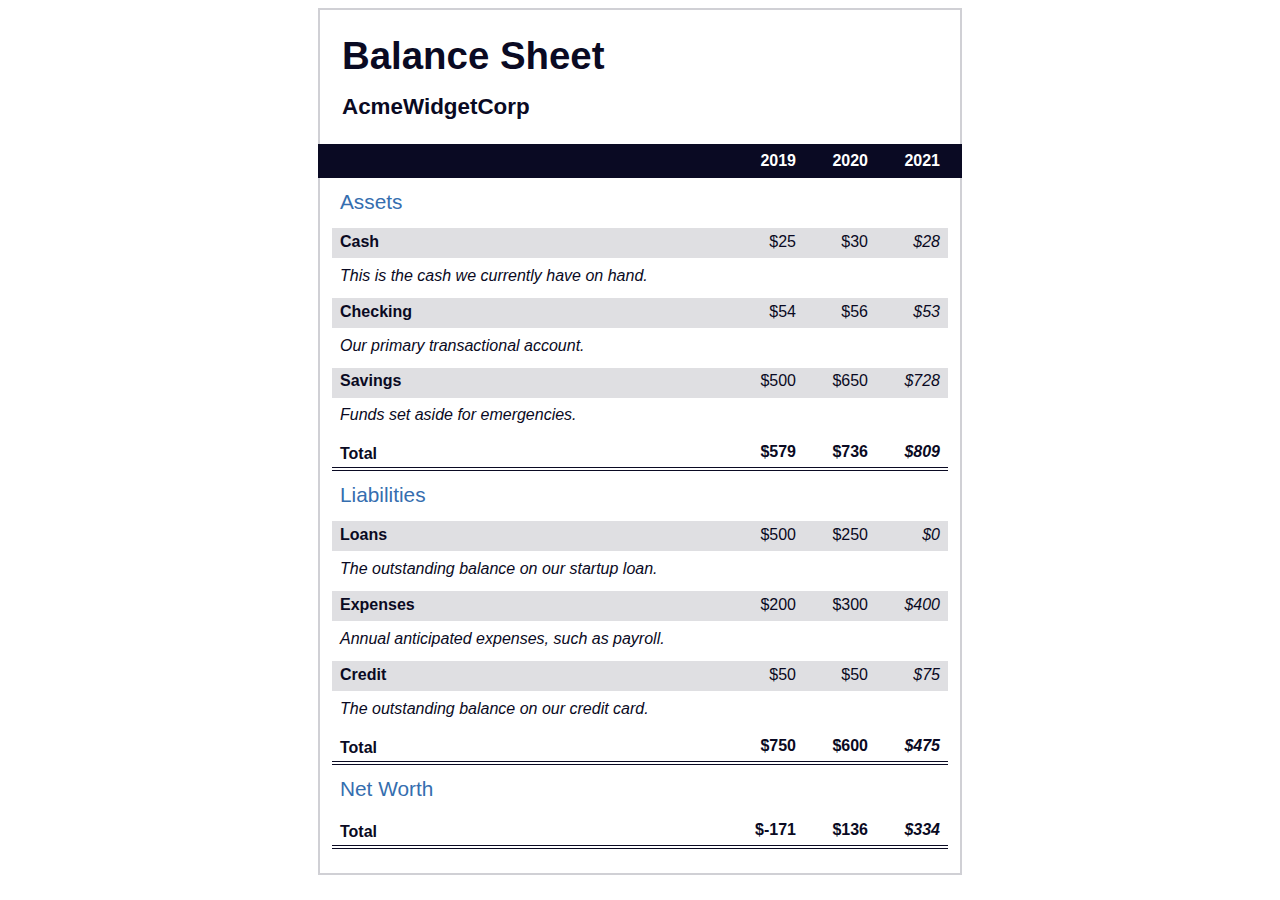
<file: Balance sheet/index.html>
<!DOCTYPE html>
<html lang="en">
<head>
    <meta charset="UTF-8">
    <meta name="viewport" content="width=device-width, initial-scale=1.0">
    <title>Balance Sheet</title>
    <link rel="stylesheet" href="style.css">
</head>
<body>
    <main>
        <section>
            <h1>
                <span class="flex">
                    <span>AcmeWidgetCorp</span>
                    <span>Balance Sheet</span>
                </span>
            </h1>
            <div id="years" aria-hidden="true">
                <span class="year">2019</span>
                <span class="year">2020</span>
                <span class="year">2021</span>
            </div>
            <div class="table-wrap">
                <table>
                    <caption>Assets</caption>
                    <thead>
                        <tr>
                            <td></td>
                            <th><span class="sr-only year">2019</span></th>
                            <th><span class="sr-only year">2020</span></th>
                            <th class="current"><span class="sr-only year">2021</span></th>
                        </tr>
                    </thead>
                    <tbody>
                        <tr class="data">
                            <th>Cash <span class="description">This is the cash we currently have on hand.</span></th>
                            <td>$25</td>
                            <td>$30</td>
                            <td class="current">$28</td>
                        </tr>
                        <tr class="data">
                            <th>Checking <span class="description">Our primary transactional account.</span></th>
                            <td>$54</td>
                            <td>$56</td>
                            <td class="current">$53</td>
                        </tr>
                        <tr class="data">
                            <th>Savings <span class="description">Funds set aside for emergencies.</span></th>
                            <td>$500</td>
                            <td>$650</td>
                            <td class="current">$728</td>
                        </tr>
                        <tr class="total">
                            <th>Total <span class="sr-only">Assets</span></th>
                            <td>$579</td>
                            <td>$736</td>
                            <td class="current">$809</td>
                        </tr>
                    </tbody>
                </table>
                <table>
                    <caption>Liabilities</caption>
                    <thead>
                        <tr>
                            <td></td>
                            <th><span class="sr-only year">2019</span></th>
                            <th><span class="sr-only year">2020</span></th>
                            <th class="current"><span class="sr-only year">2021</span></th>
                        </tr>
                    </thead>
                    <tbody>
                        <tr class="data">
                            <th>Loans <span class="description">The outstanding balance on our startup loan.</span></th>
                            <td>$500</td>
                            <td>$250</td>
                            <td class="current">$0</td>
                        </tr>
                        <tr class="data">
                            <th>Expenses <span class="description">Annual anticipated expenses, such as payroll.</span></th>
                            <td>$200</td>
                            <td>$300</td>
                            <td class="current">$400</td>
                        </tr>
                        <tr class="data">
                            <th>Credit <span class="description">The outstanding balance on our credit card.</span></th>
                            <td>$50</td>
                            <td>$50</td>
                            <td class="current">$75</td>
                        </tr>
                        <tr class="total">
                            <th>Total <span class="sr-only">Liabilities</span></th>
                            <td>$750</td>
                            <td>$600</td>
                            <td class="current">$475</td>
                        </tr>
                    </tbody>
                </table>
                <table>
                    <caption>Net Worth</caption>
                    <thead>
                        <tr>
                            <td></td>
                            <th><span class="sr-only year">2019</span></th>
                            <th><span class="sr-only year">2020</span></th>
                            <th class="current"><span class="sr-only year">2021</span></th>
                        </tr>
                    </thead>
                    <tbody>
                        <tr class="total">
                            <th>Total <span class="sr-only">Net Worth</span></th>
                            <td>$-171</td>
                            <td>$136</td>
                            <td class="current">$334</td>
                    </tbody>
                </table>
            </div>
        </section>
    </main>
</body>
</html>
</file>
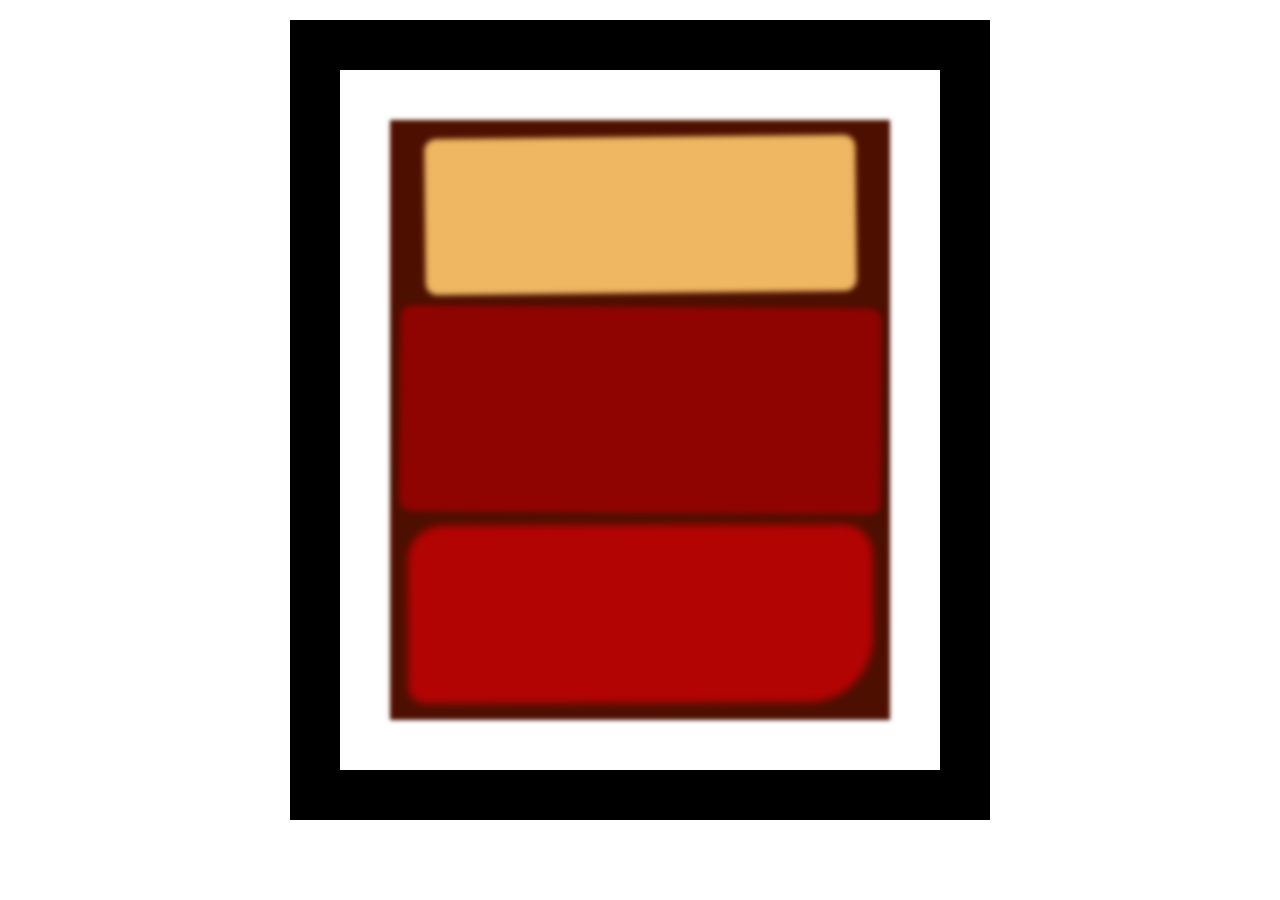
<file: box-model/index.html>
<!DOCTYPE html>
<html lang="en">
<head>
    <meta charset="UTF-8">
    <meta name="viewport" content="width=device-width, initial-scale=1.0">
    <title>Rothko Painting</title>
    <link rel="stylesheet" href="style.css">
</head>
<body>
    <div class="frame">
        <div class="canvas">
            <div class="one"></div>
            <div class="two"></div>
            <div class="three"></div>
        </div>
    </div>
</body>
</html>
</file>
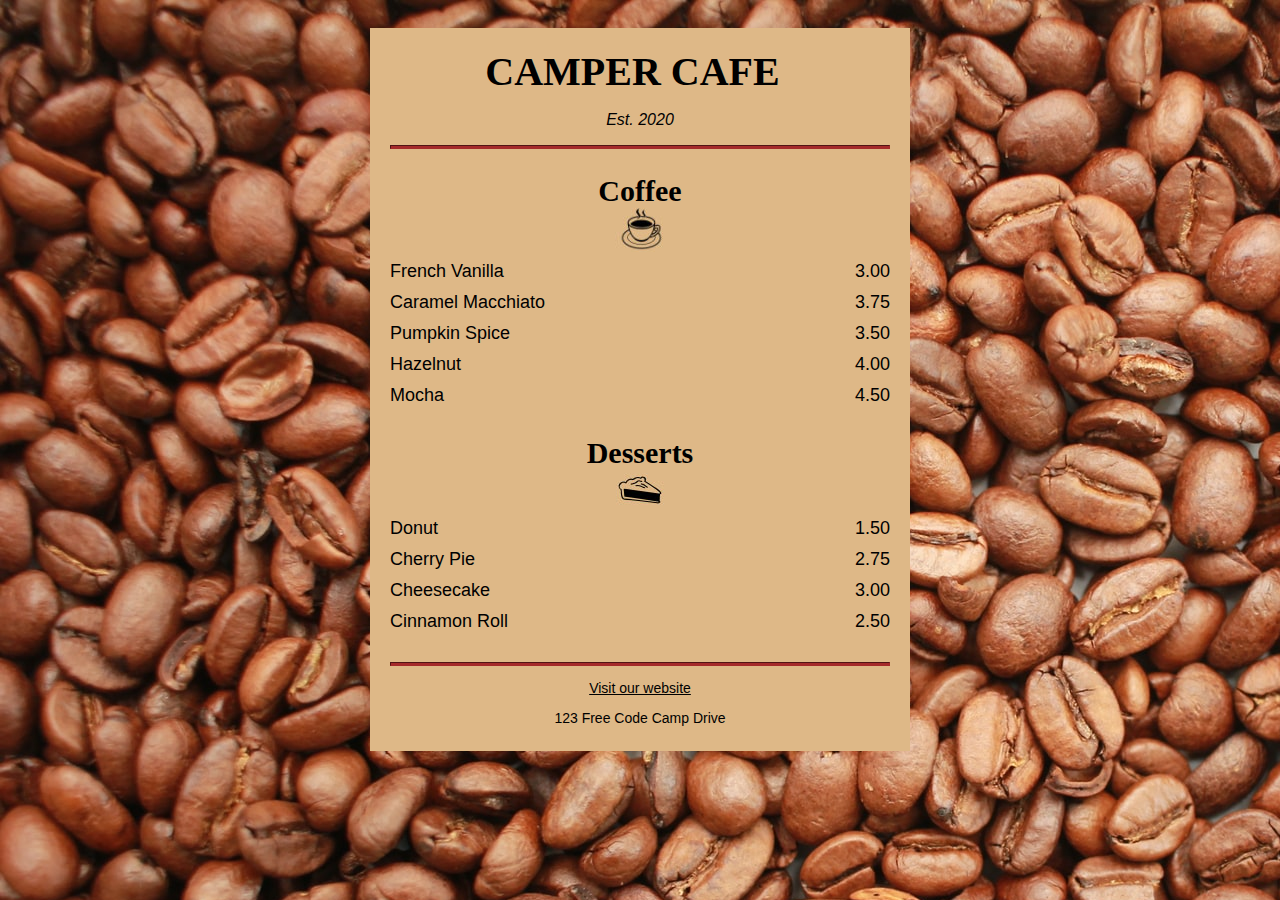
<file: camper cafe/index.html>
<!DOCTYPE html>
<html lang="en">
<head>
    <meta charset="UTF-8">
    <meta name="viewport" content="width=device-width, initial-scale=1.0">
    <title>Camper Cafe</title>
    <link rel="stylesheet" href="style.css">
</head>
<body>
    <div class="menu">
        <main>
            <h1>CAMPER CAFE</h1>
            <p class="established">Est. 2020</p> <hr>
            <section>
                <h2>Coffee</h2>
                <img src="coffee.jpg" alt="coffee-icon">
                <article class="item">
                    <p class="flavor">French Vanilla</p><p class="price">3.00</p>
                </article>
                <article class="item">
                    <p class="flavor">Caramel Macchiato</p><p class="price">3.75</p>
                </article>
                <article class="item">
                    <p class="flavor">Pumpkin Spice</p><p class="price">3.50</p>
                </article>
                <article class="item">
                    <p class="flavor">Hazelnut</p><p class="price">4.00</p>
                </article>
                <article class="item">
                    <p class="flavor">Mocha</p><p class="price">4.50</p>
                </article>
            </section>
            <section>
                <h2>Desserts</h2>
                <img src="pie.jpg" alt="pie-icon">
                <article class="item">
                    <p class="dessert">Donut</p><p class="price">1.50</p>
                </article>
                <article class="item">
                    <p class="dessert">Cherry Pie</p><p class="price">2.75</p>
                </article>
                <article class="item">
                    <p class="dessert">Cheesecake</p><p class="price">3.00</p>
                </article>
                <article class="item">
                    <p class="dessert">Cinnamon Roll</p><p class="price">2.50</p>
                </article>
            </section>
        </main>  <hr class="bottom-line">
        <footer>
            <p><a href="https://www.freecodecamp.org" target="_blank">Visit our website</a></p>
            <p class="address">123 Free Code Camp Drive</p>
        </footer>
    </div>
</body>
</html>
</file>
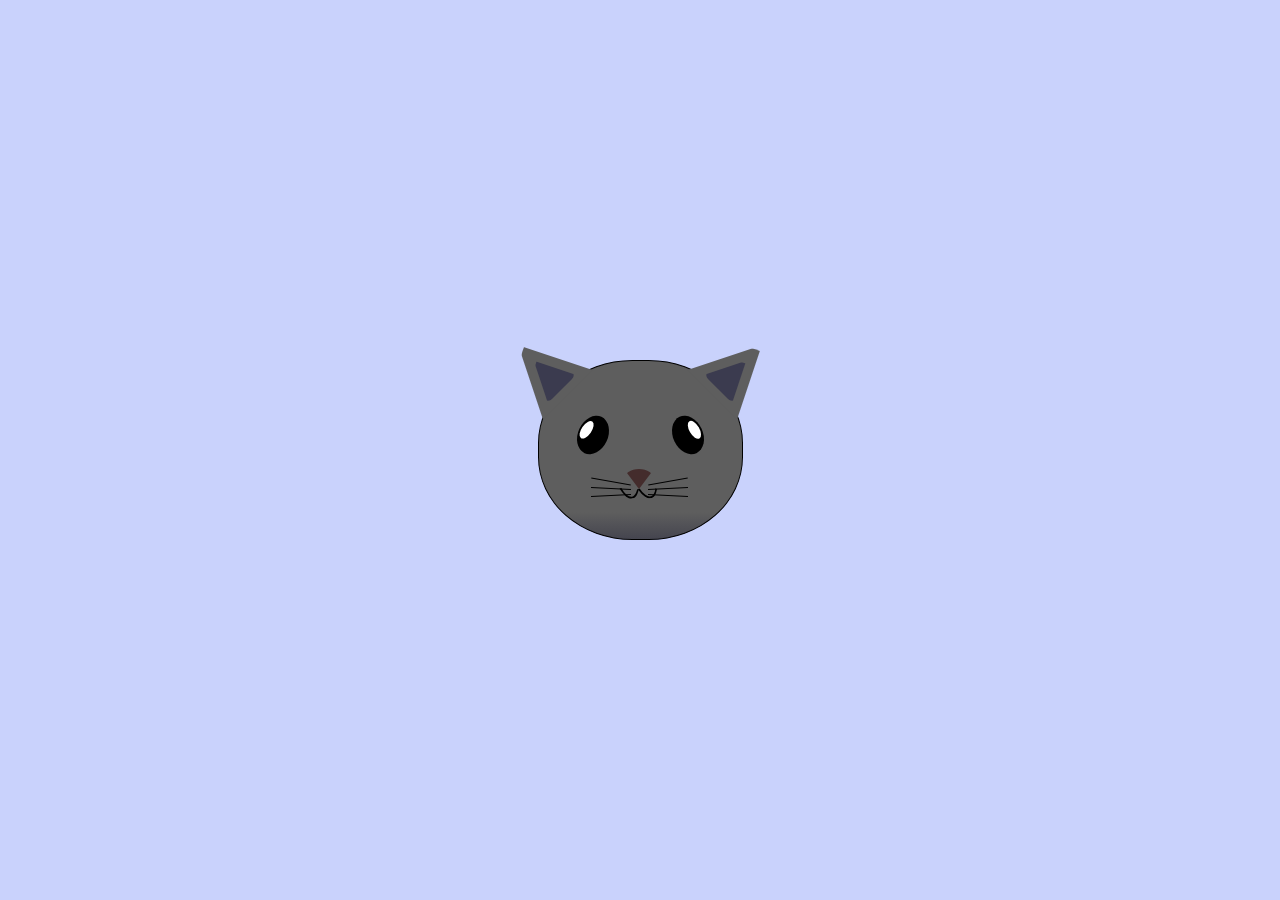
<file: Cat Painting/index.html>
<!DOCTYPE html>
<html lang="en">
    <head>
        <meta charset="utf-8">
        <meta name="viewport" content="width=device-width, initial-scale=1.0">
        <title>fCC Cat Painting</title>
        <link rel="stylesheet" href="style.css">
    </head>
    <body>
        <main>
            <div class="cat-head">
                <div class="cat-ears">
                    <div class="cat-left-ear">
                        <div class="cat-left-inner-ear"></div>
                    </div>
                    <div class="cat-right-ear">
                        <div class="cat-right-inner-ear"></div>
                    </div>
                </div>
                <div class="cat-eyes">
                    <div class="cat-left-eye">
                        <div class="cat-left-inner-eye"></div>
                    </div>
                    <div class="cat-right-eye">
                        <div class="cat-right-inner-eye"></div>
                    </div>
                </div>
                <div class="cat-nose"></div>
                <div class="cat-mouth">
                    <div class="cat-mouth-line-left"></div>
                    <div class="cat-mouth-line-right"></div>
                </div>
                <div class="cat-whiskers">
                    <div class="cat-whiskers-left">
                        <div class="cat-whisker-left-top"></div>
                        <div class="cat-whisker-left-middle"></div>
                        <div class="cat-whisker-left-bottom"></div>
                    </div>
                    <div class="cat-whiskers-left">
                        <div class="cat-whisker-right-top"></div>
                        <div class="cat-whisker-right-middle"></div>
                        <div class="cat-whisker-right-bottom"></div>
                    </div>
                </div>
            </div>
        </main>
    </body>
</html>
</file>
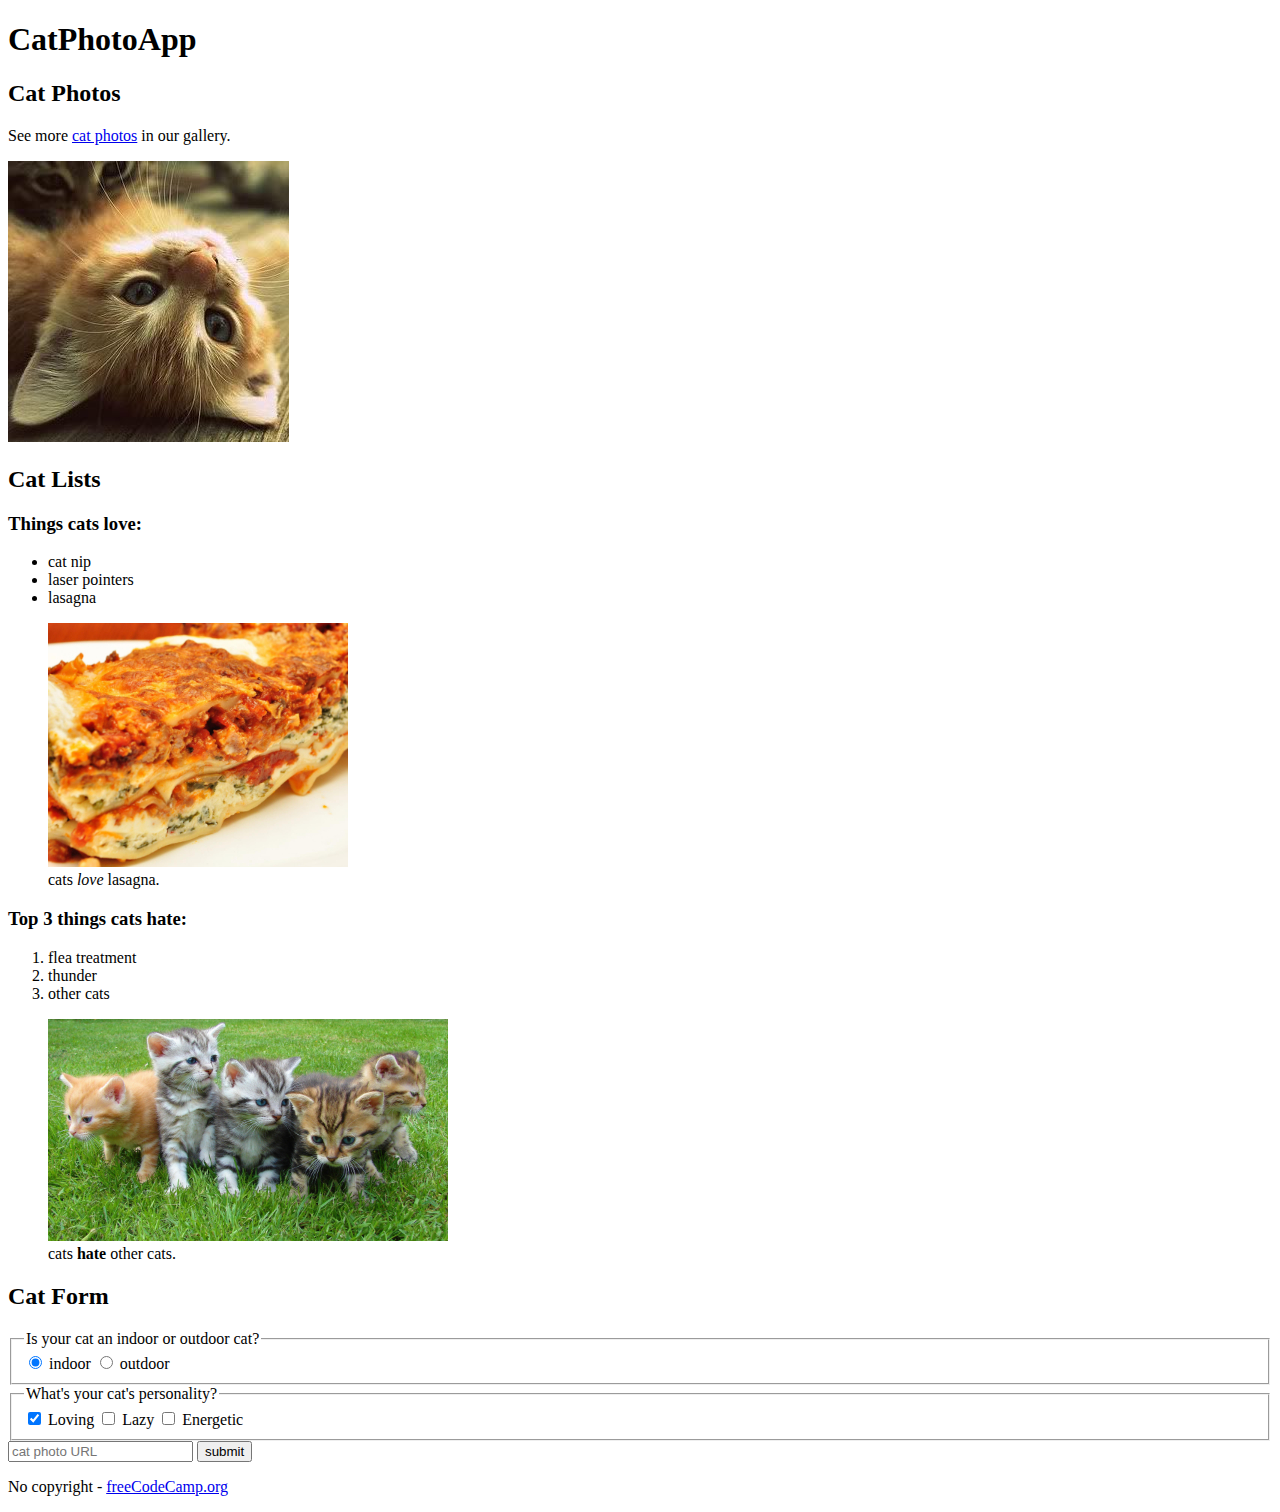
<file: catphotoapp/index.html>
<!DOCTYPE html>
<html lang="en">
<head>
    <meta charset="UTF-8">
    <meta name="viewport" content="width=device-width, initial-scale=1.0">
    <title>cat photo app</title>
</head>
<body>
    <main>
        <h1>CatPhotoApp</h1>
        <section>
            <h2>Cat Photos</h2>
            <p>See more <a target="_blank" href="page.html">cat photos</a> in our gallery.</p>
            <img src="cat1.jpg" alt="cat" >
        </section>
        <section>
            <h2>Cat Lists</h2>
            <h3>Things cats love:</h3>
            <ul>
                <li>cat nip</li>
                <li>laser pointers</li>
                <li>lasagna</li>
            </ul>
            <figure>
                <img src="lasagna.jpg" alt="lasagna">
                <figcaption>cats <em>love</em> lasagna.</figcaption>
            </figure>
            <h3>Top 3 things cats hate:</h3>
            <ol>
                <li>flea treatment</li>
                <li>thunder</li>
                <li>other cats</li>
            </ol>
            <figure>
                <img src="cats.jpg" alt="cats">
                <figcaption>cats <strong>hate</strong> other cats.</figcaption>
            </figure>
        </section>
        <section>
            <h2>Cat Form</h2>
            <form action="/action">
                <fieldset>
                    <legend>Is your cat an indoor or outdoor cat?</legend>
                    <input type="radio" name="indoor-outdoor" value="indoor" id="indoor" checked>
                    <label for="indoor">indoor</label>
                    <input type="radio" name="indoor-outdoor" value="outdoor" id="outdoor">
                    <label for="outdoor">outdoor</label>
                </fieldset>
                <fieldset>
                    <legend>What's your cat's personality?</legend>
                    <input type="checkbox" name="personality" value="loving" id="loving" checked>
                    <label for="loving">Loving</label>
                    <input type="checkbox" name="personality" value="lazy" id="lazy">
                    <label for="lazy">Lazy</label>
                    <input type="checkbox" name="personality" value="energetic" id="energetic">
                    <label for="energetic">Energetic</label>
                </fieldset>
                <input type="text" name="catphotourl" placeholder="cat photo URL" required>
                <button type="submit">submit</button>
            </form>
        </section>
    </main>
    <foooter>
        <p>
            No copyright - <a href="page.html">freeCodeCamp.org</a>
        </p>
    </foooter>    
</body>
</html>
</file>
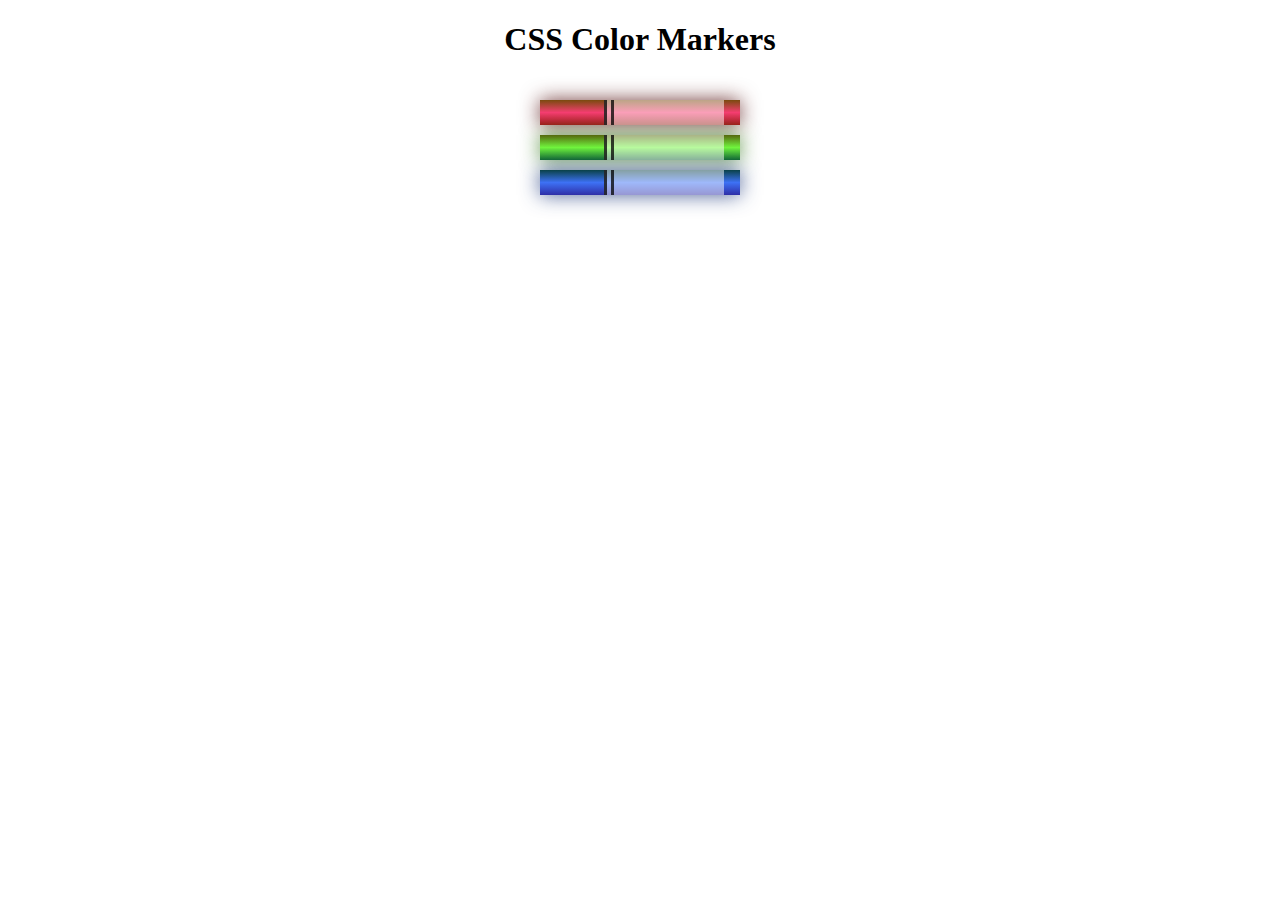
<file: colorMarker/index.html>
<!DOCTYPE html>
<html lang="en">
<head>
    <meta charset="UTF-8">
    <meta name="viewport" content="width=device-width, initial-scale=1.0">
    <title>Color Markers</title>
    <link rel="stylesheet" href="style.css">
</head>
<body>
    <h1>CSS Color Markers</h1>
    <div class="container">
        <div class="marker red">
            <div class="cap"></div>
            <div class="sleeve"></div>
        </div>
        <div class="marker green">
            <div class="cap"></div>
            <div class="sleeve"></div>
        </div>
        <div class="marker blue">
            <div class="cap"></div>
            <div class="sleeve"></div>
        </div>
    </div>
</body>
</html>
</file>
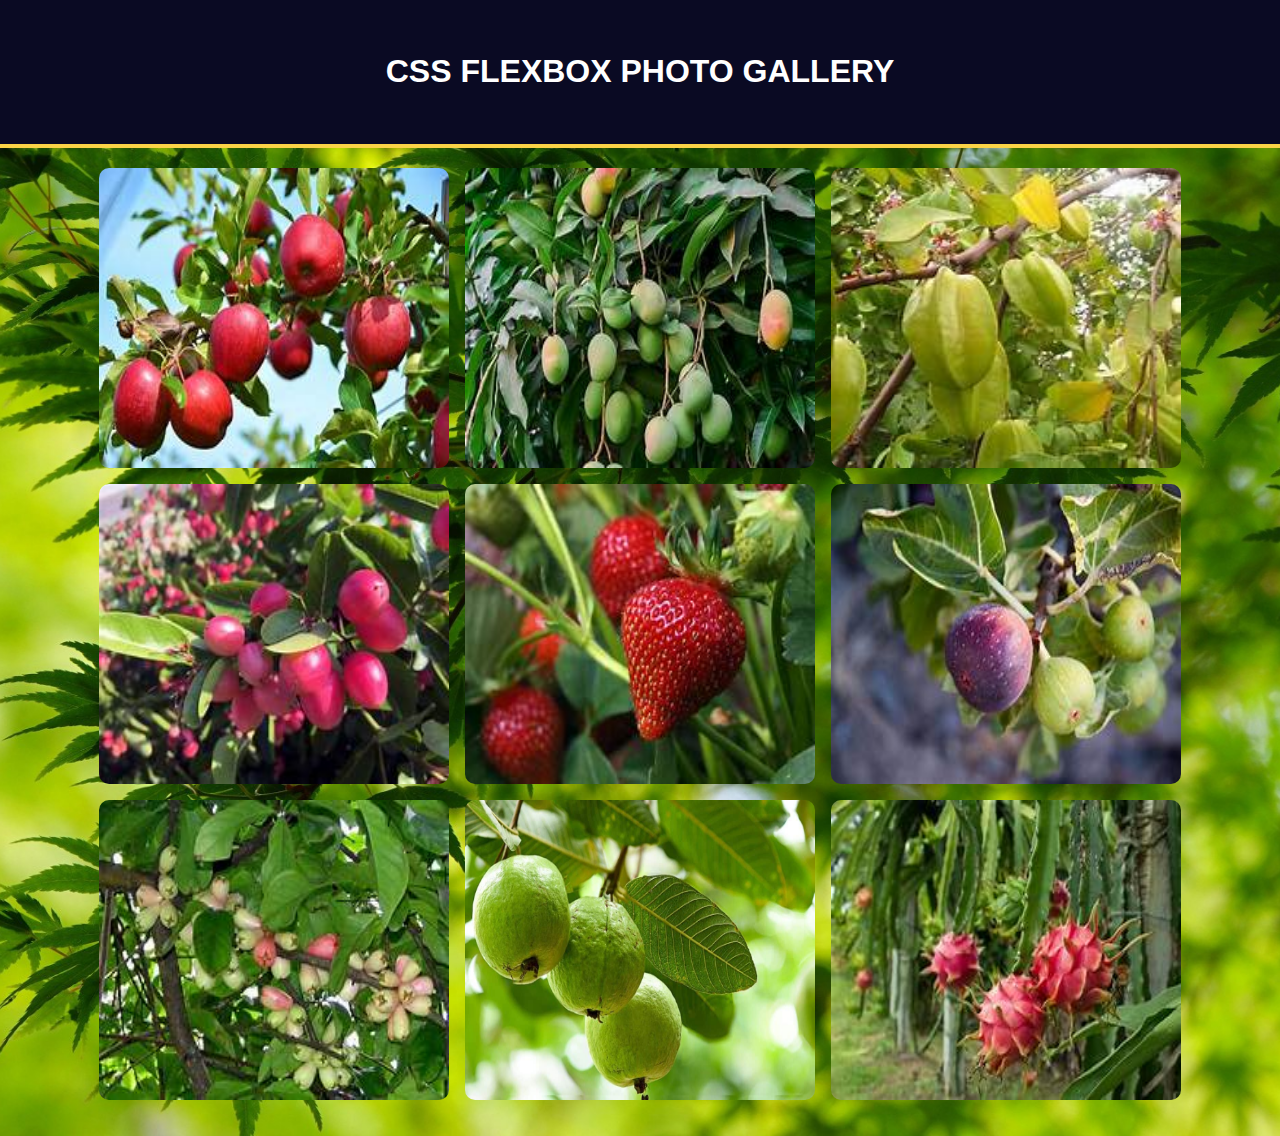
<file: flexbox/index.html>
<!Doctype html>
<html lang="en">
    <head>
        <meta charset="utf-8">
        <meta name="viewport" content="width=device-width, initial-scale=1.0">
        <title>flexbox</title>
        <link href="style.css" rel="stylesheet">
    </head>
    <body>
        <header class="header">
            <h1>css flexbox photo gallery</h1>
        </header>
        <div class="gallery">
            <img src="apple.jpg" alt="apple">
            <img src="mango.jpg" alt="mango">
            <img src="starfruit.jpg" alt="star-fruit">
            <img src="miraclefruit.jpg" alt="miracle-fruit">
            <img src="strawberries.jpg" alt="strawberry">
            <img src="fig.jpg" alt="fig">
            <img src="waterapple.jpg" alt="water-apple">
            <img src="Guava.jpg" alt="Guava">
            <img src="dragonfruit.jpg" alt="dragon-fruit">
        </div>
    </body>
</html>
</file>
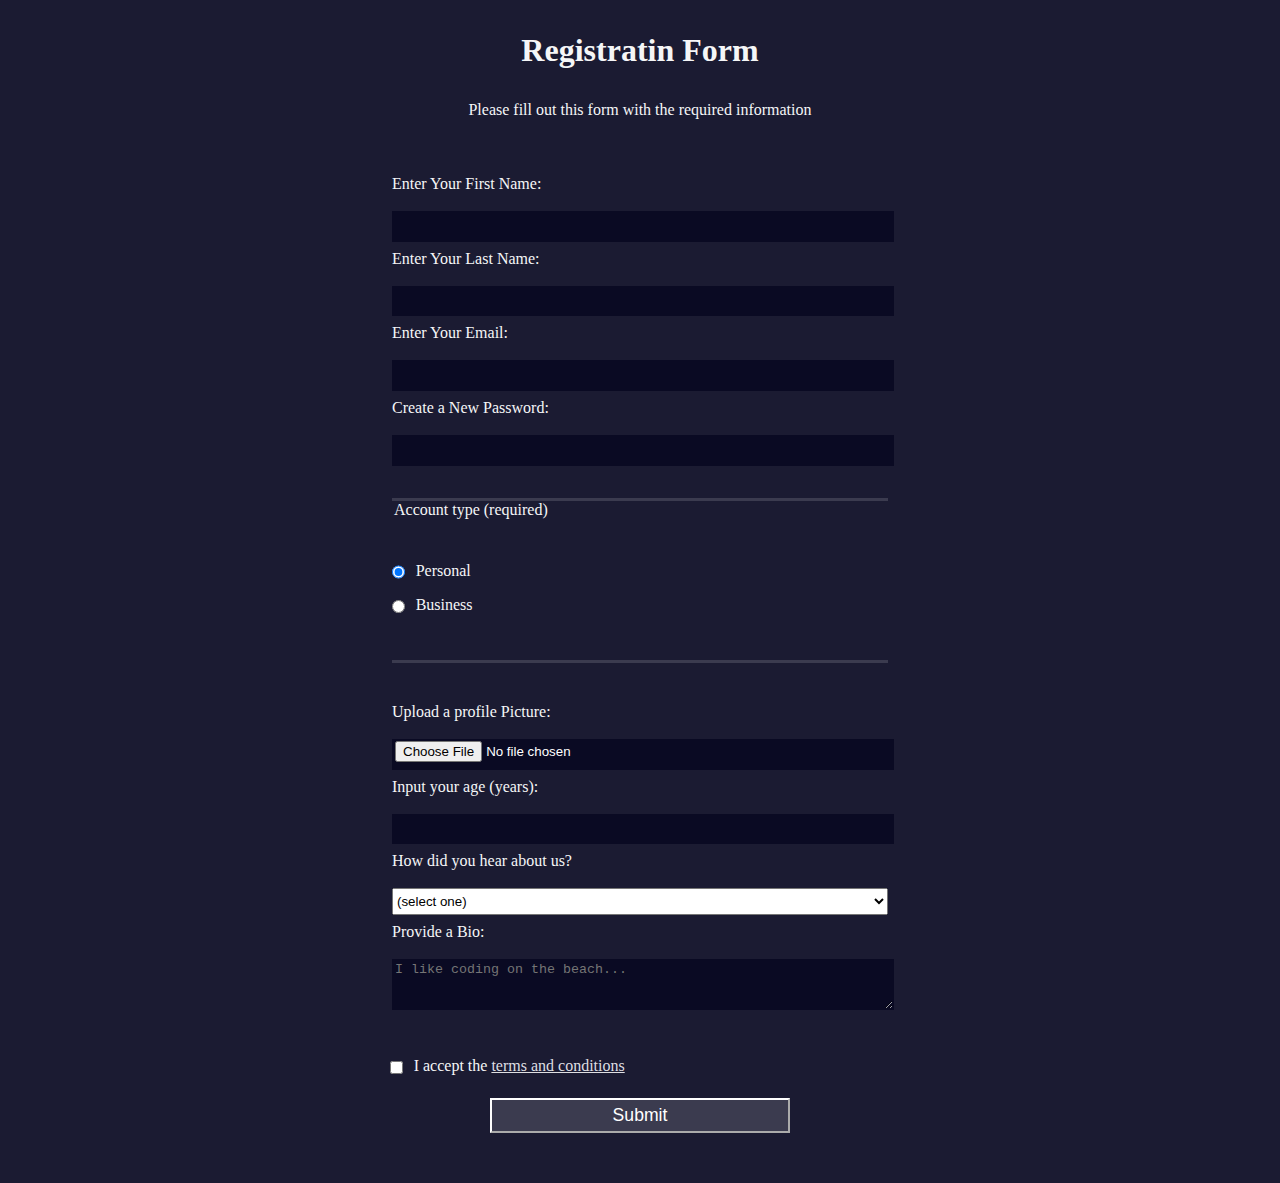
<file: registration form/index.html>
<!DOCTYPE html>
<html lang="en">
<head>
    <meta charset="UTF-8">
    <meta name="viewport" content="width=device-width, initial-scale=1.0">
    <title>Registration form</title>
    <link rel="stylesheet" href="style.css">
</head>
<body>
    <h1>Registratin Form</h1>
    <p>Please fill out this form with the required information</p>
    <form action="/action" method="post">
        <fieldset>
           <label for="first-name">Enter Your First Name:</label>
           <input type="text" id="first-name" name="fn" required>
           <label for="last-name">Enter Your Last Name:</label>
           <input type="text" id="last-name" name="ln" required>
           <label for="email">Enter Your Email:</label>
           <input type="email" name="email" id="email" required>
           <label for="new-password">Create a New Password:</label>
           <input type="password" name="password" id="new-password" required>
        </fieldset>
        <fieldset>
            <legend>Account type (required)</legend>
            <label for="personal"><input type="radio" name="account-type" id="personal" class="inline" checked>
            Personal
            </label>
            <label for="business"><input type="radio" name="account-type" id="business" class="inline">
            Business
            </label>
        </fieldset>
        <fieldset>
            <label for="profile-picture">Upload a profile Picture:</label>
            <input type="file" name="file" id="profile-picture" required>
            <label for="age">Input your age (years): </label>
            <input type="number" name="age" id="age" required>
            <label for="referrer">How did you hear about us?</label>
            <select name="referrer" id="referrer" required>
                <option value="">(select one)</option>
                <option value="1">freeCodeCamp News</option>
                <option value="2">freeCodeCamp YouTube Channel</option>
                <option value="3">freeCodeCamp Forum</option>
                <option value="4">Other</option>
            </select>
            <label for="bio">Provide a Bio:</label>
            <textarea name="bio" id="bio" cols="30" rows="3" placeholder="I like coding on the beach..."></textarea>
        </fieldset>
        <label for="terms-and-condition"><input type="checkbox" class="inline" name="tos" id="terms-and-condition" required>
        I accept the <a href="https://www.freecodecamp.org/news/" target="_blank">terms and conditions</a>
        </label>
        <button type="submit" value="submit">Submit</button>
    </form>
</body>
</html>
</file>
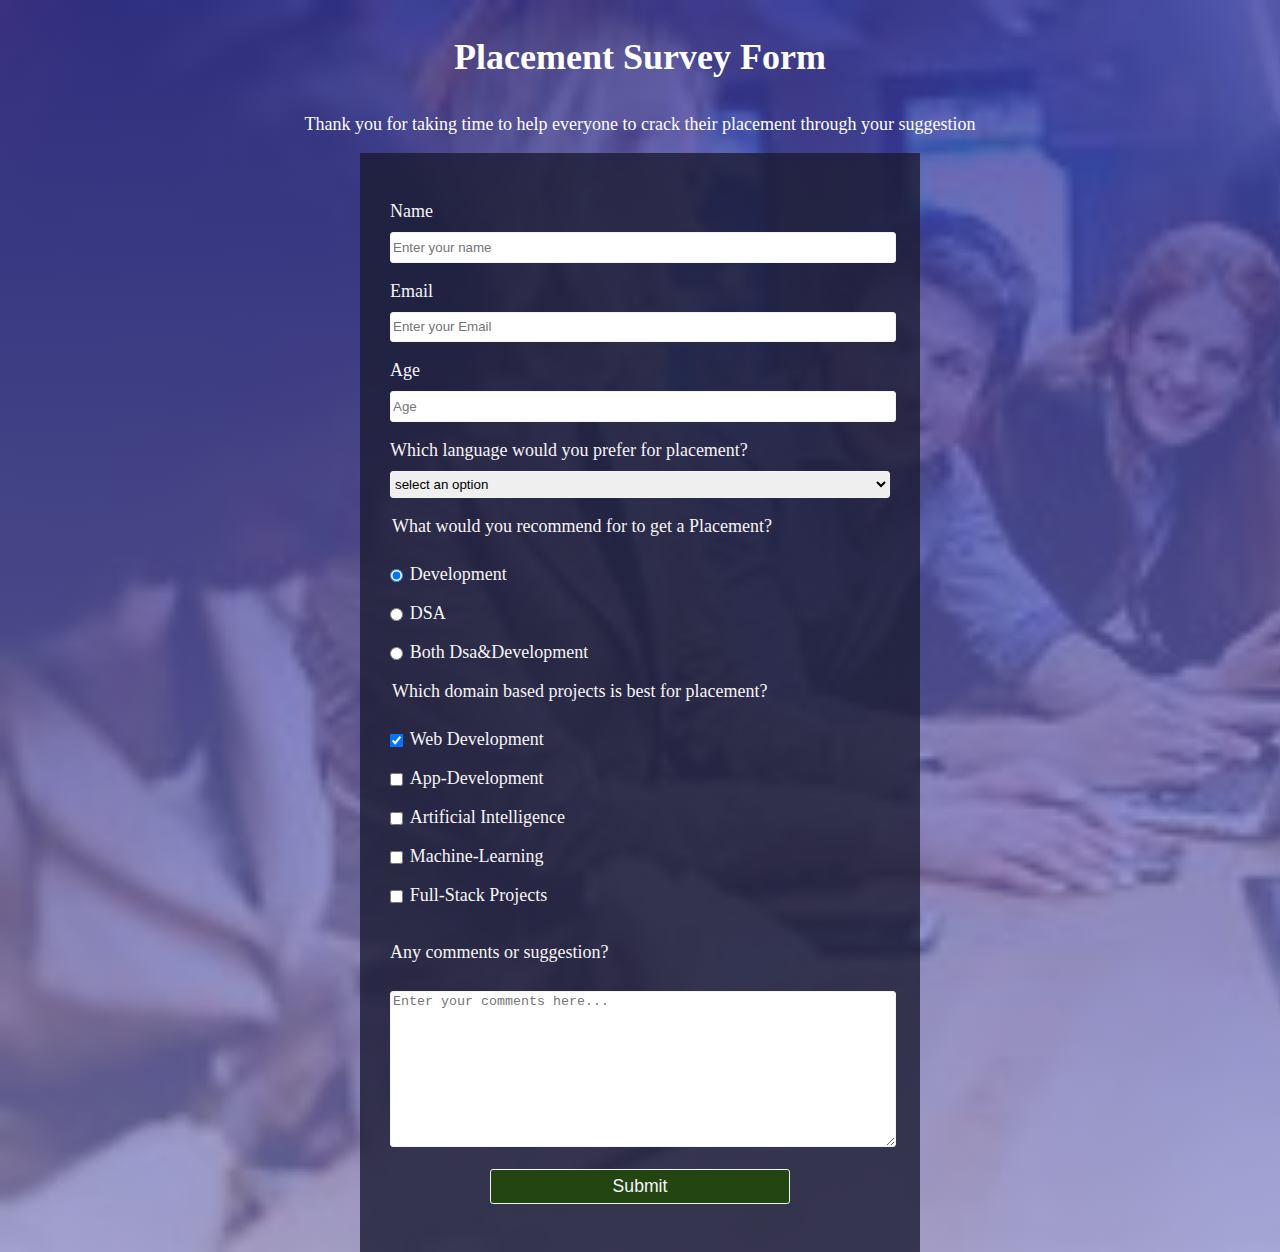
<file: survey form/index.html>
<!DOCTYPE html>
<html lang="en">
<head>
    <meta charset="UTF-8">
    <meta name="viewport" content="width=device-width, initial-scale=1.0">
    <title>Survey Form</title>
    <link rel="stylesheet" href="style.css">
</head>
<body>
   <h1 id="title">Placement Survey Form</h1> 
   <p id="description">Thank you for taking time to help everyone to crack their placement through your suggestion</p>
   <form action="/action" method="post" id="survey-form">
    <label for="name" id="name-label">Name<input type="text" id="name" placeholder="Enter your name" required></label>
    <label for="email" id="email-label">Email<input type="email" id="email" placeholder="Enter your Email" required></label>
    <label for="number" id="number-label">Age<input type="number" id="number" placeholder="Age" min="18" max="80" required></label>
    <label for="dropdown">Which language would you prefer for placement?
        <select name="lang" id="dropdown">
            <option value="">select an option</option>
            <option value="1">c</option>
            <option value="2">c++</option>
            <option value="3">java</option>
            <option value="4">python</option>
            <option value="5">javascript</option>
        </select>
    </label>
    <fieldset>
        <legend>What would you recommend for to get a Placement?</legend>
        <label for="development"><input type="radio" name="placement" id="development" checked>Development</label>
        <label for="dsa"><input type="radio" name="placement" id="dsa">DSA</label>
        <label for="both"><input type="radio" name="placement" id="both">Both Dsa&Development</label>
    </fieldset>
    <fieldset>
        <legend>Which domain based projects is best for placement?</legend>
        <label for="web-development"><input type="checkbox" name="webdev" id="web-development" value="webapps" checked>Web Development</label>
        <label for="app-development"><input type="checkbox" name="appdev" id="app-development" value="apps">App-Development</label>
        <label for="ai"><input type="checkbox" name="ai" id="ai" value="ai">Artificial Intelligence</label>
        <label for="ml"><input type="checkbox" name="machine-learn" id="ml" value="ml">Machine-Learning</label>
        <label for="fullstack"><input type="checkbox" name="fs" id="fullstack" value="full-s">Full-Stack Projects</label>
    </fieldset>
    <label for="comments">Any comments or suggestion?</label>
    <textarea name="comments" id="comments" cols="30" rows="10" placeholder="Enter your comments here..."></textarea>
    <button type="submit" id="submit">Submit</button>    
   </form>
</body>
</html>
</file>
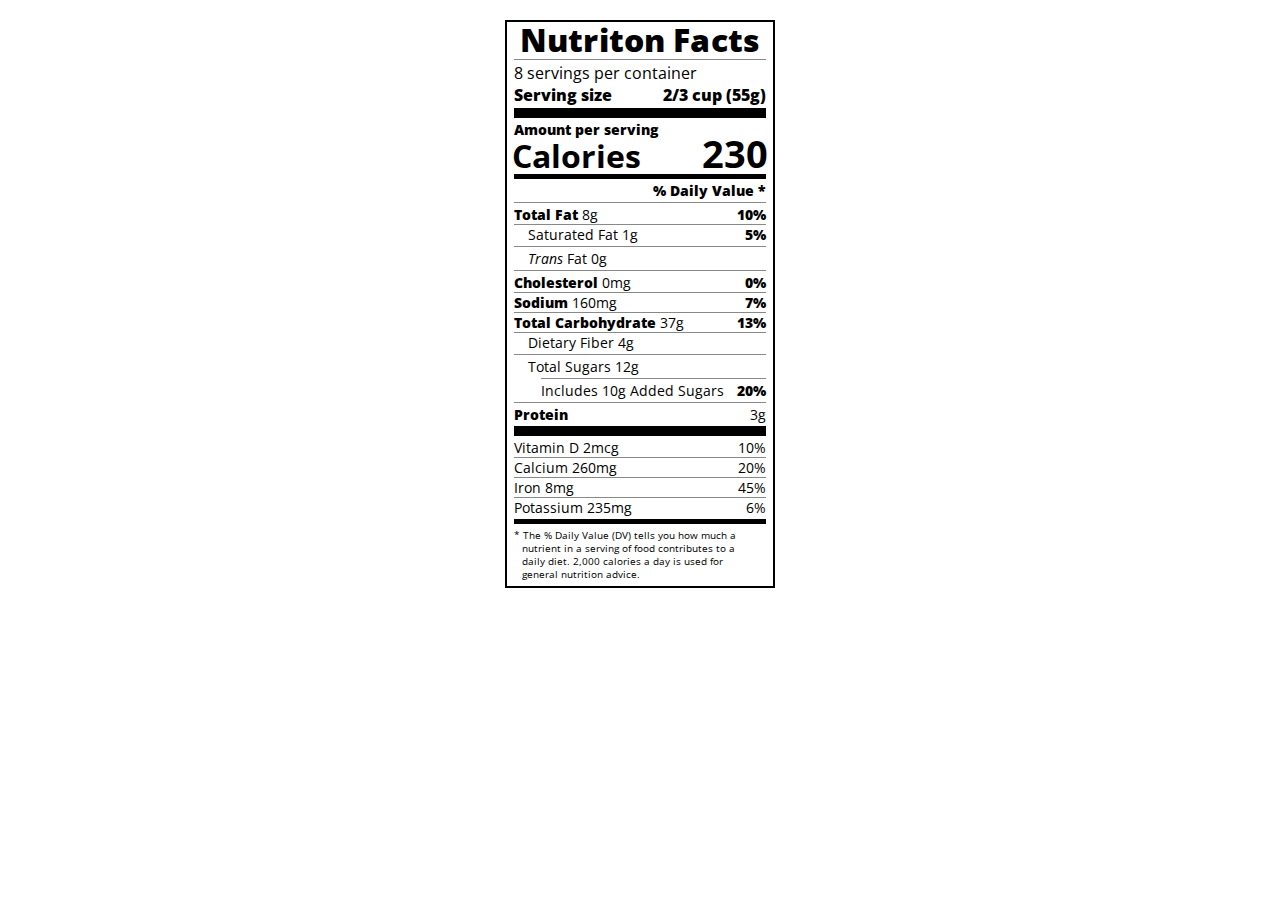
<file: typography/index.html>
<!DOCTYPE html>
<html lang="en">
<head>
    <meta charset="UTF-8">
    <meta name="viewport" content="width=device-width, initial-scale=1.0">
    <title>Nutrition Label</title>
    <link href="https://fonts.googleapis.com/css?family=Open+Sans:400,700,800" rel="stylesheet">
    <link href="style.css" rel="stylesheet">
</head>
<body>
    <div class="label">
        <header>
            <h1 class="bold">Nutriton Facts</h1>
            <div class="divider"></div>
            <p>8 servings per container</p>
            <p class="bold">Serving size <span></span> 2/3 cup (55g)</span></p>
        </header>
        <div class="divider large"></div>
        <div class="calorie-info">
            <div class="left-container">
                <h2 class="bold small-text">Amount per serving</h2>
                <p>Calories</p>
            </div>
            <span>230</span>
        </div>
        <div class="divider medium"></div>
        <div class="daily-value small-text">
            <p class="bold right no-divider">% Daily Value *</p>
            <div class="divider"></div>
            <p><span><span class="bold">Total Fat</span> 8g</span> <span class="bold">10%</span></p>
            <p class="no-divider indent"><span>Saturated Fat 1g</span> <span class="bold">5%</span></p>
            <div class="divider"></div>
            <p class="indent no-divider"><span><i>Trans</i> Fat 0g</span></p>
            <div class="divider"></div>
            <p><span><span class="bold">Cholesterol</span> 0mg</span> <span class="bold">0%</span></p>
            <p><span><span class="bold">Sodium</span> 160mg </span> <span class="bold">7%</span></p>
            <p><span><span class="bold">Total Carbohydrate</span> 37g</span> <span class="bold">13%</span></p>
            <p class="indent no-divider"><span>Dietary Fiber 4g</span></p>
            <div class="divider"></div>
            <p class="indent no-divider"><span> Total Sugars 12g</span></p>
            <div class="divider double-indent"></div>
            <p class="double-indent no-divider"><span>Includes 10g Added Sugars</span> <span class="bold">20%</span></p>
            <div class="divider"></div>
            <p class="no-divider"><span class="bold">Protein</span> <span>3g</span></p>
            <div class="divider large"></div>
            <p>Vitamin D 2mcg <span>10%</span></p>
            <p>Calcium 260mg <span>20%</span></p>
            <p>Iron 8mg <span>45%</span></p>
            <p class="no-divider">Potassium 235mg <span>6%</span></p>
        </div>
        <div class="divider medium"></div> 
        <p class="note">* The % Daily Value (DV) tells you how much a nutrient in a serving of food contributes to a daily diet. 2,000 calories a day is used for general nutrition advice.</p>   
    </div>
</body>
</html>
</file>
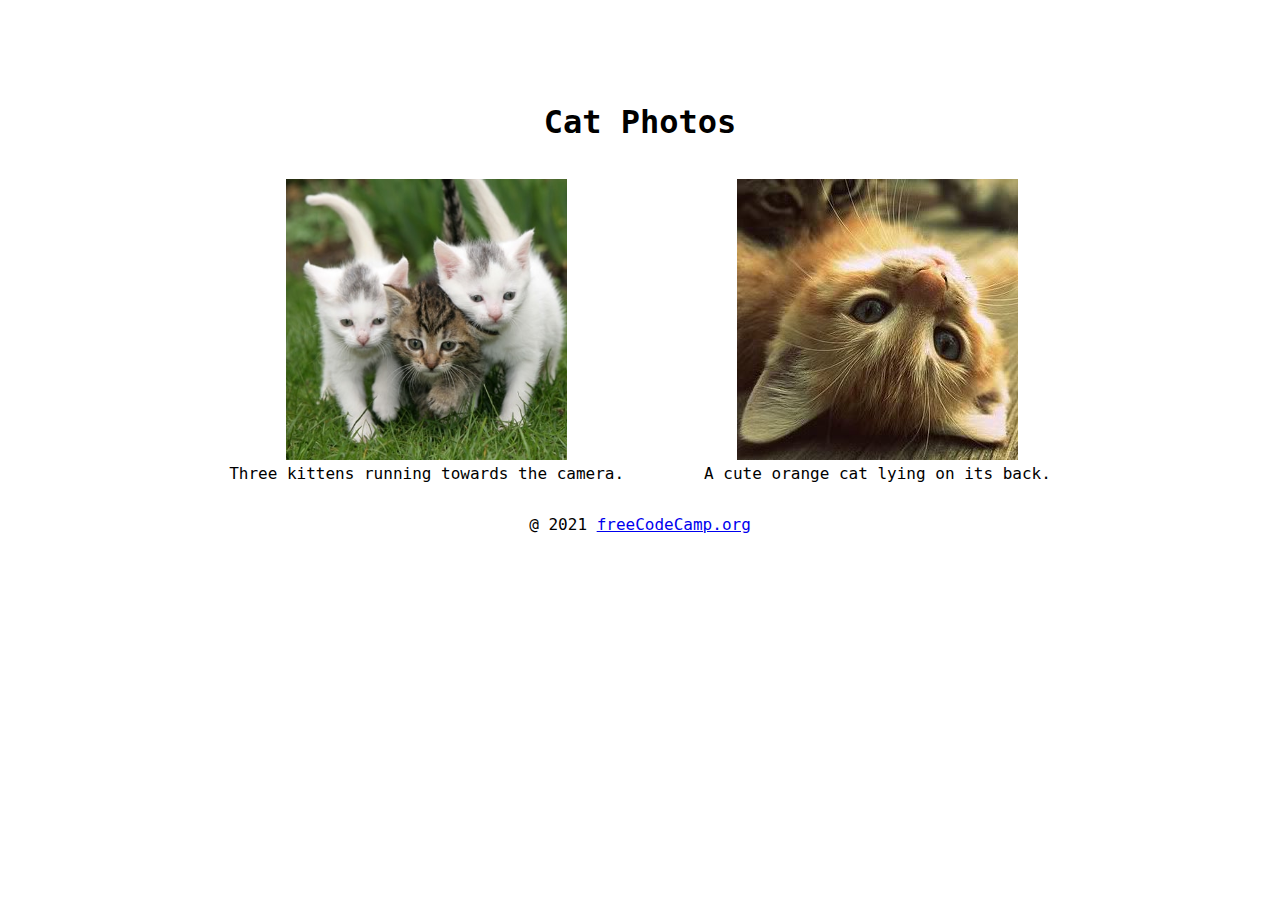
<file: catphotoapp/page.html>
<!DOCTYPE html>
<html lang="en">
<head>
    <meta charset="UTF-8">
    <meta name="viewport" content="width=device-width, initial-scale=1.0">
    <title>more cat photos</title>
    <style>
        body {
            text-align: center;
            margin: 5vw 8px 8px 8px;
            padding: 18px;
            font-family: "Roboto Mono", monospace;
        }
        section {
            display: flex;
            justify-content: center;
            align-items: center;
        }
    </style>
</head>
<body> 
   <main>
    <h1>Cat Photos</h1>
    <section>
        <figure>
            <img src="running-cats.jpg" alt="cat" width="281px">
            <figcaption>Three kittens running towards the camera.</figcaption>
        </figure>
        <figure>
            <img src="cat1.jpg" alt="cats">
            <figcaption>A cute orange cat lying on its back.</figcaption>
        </figure>
    </section>
   </main>
   <footer>
    <p>@ 2021 <a href="https://www.freecatphotoapp.com/">freeCodeCamp.org</a></p>
   </footer>
</body>
</html>
</file>
<file: Balance sheet/style.css>
html {
    box-sizing: border-box;
}
body {
    font-family: sans-serif,'Times New Roman';
    color: #0a0a23;
}
h1 {
    max-width: 37.25rem;
    margin: 0 auto;
    padding: 1.5rem 1.25rem;
}
h1 .flex {
    display: flex;
    flex-direction: column-reverse;
    gap: 1rem;
}
h1 .flex span:first-of-type {
    font-size: 0.7em;
}
h1 .flex span:last-of-type {
    font-size: 1.2em;
}
section {
    max-width: 40rem;
    margin: 0 auto;
    border: 2px solid #d0d0d5;
}
span[class~="sr-only"] {
    border: 0 !important;
    height: 1px !important;
    width: 1px !important;
    clip: rect(1px, 1px, 1px, 1px) !important;
    clip-path: inset(50%) !important;
    position: absolute !important;
    overflow: hidden !important;
    white-space: nowrap !important;
    padding: 0 !important;
    margin: -1px !important;
}
#years {
    display: flex;
    justify-content: flex-end;
    background: #0a0a23;
    color: #fff;
    position: sticky;
    top: 0;
    margin: 0 -2px;
    padding: 0.5rem calc(1.25rem + 2px) 0.5rem 0;
}
#years span[class] {
    font-weight: bold;
    width: 4.5rem;
    text-align: right;
}
table {
    border-collapse: collapse;
    border: 0;
    width: 100%;
    position: relative;
    margin-top: 3rem;
}
table caption {
    color: #356eaf;
    font-size: 1.3em;
    font-weight: normal;
    position: absolute;
    top: -2.25rem;
    left: 0.5rem
}
.table-wrap {
    padding: 0 0.75rem 1.5rem 0.75rem;
}
tbody td {
    width: 100vw;
    min-width: 4rem;
    max-width: 4rem;
}
tbody th {
    width: calc(100% - 12rem);
}
tr[class="total"] {
    font-weight: bold;
    border-bottom: 4px double #0a0a23;
}
tr[class="total"] th {
    text-align: left;
    padding: 0.5rem 0 0.25rem 0.5rem;
}
tr.total td {
    text-align: right;
    padding: 0 0.25rem;
}
tr.total td:nth-of-type(3) {
    padding-right: 0.5rem;
}
tr.total:hover {
    background-color: #99c9ff;
}
td.current {
    font-style: italic;
}
tr.data {
    background-image: linear-gradient(to bottom, #dfdfe2 1.845rem, white 1.845rem);
}
tr.data th {
    text-align: left;
    padding-top: 0.3rem;
    padding-left:0.5rem;
}
tr.data th .description {
    display: block;
    font-weight: normal;
    font-style: italic;
    padding: 1rem 0 0.75rem;
    margin-right: -13.5rem;
}
tr.data td {
    vertical-align: top;
    text-align: right;
    padding: 0.3rem 0.25rem 0;
}
tr.data td:last-of-type {
    padding-right: 0.5rem;
}
</file>
<file: box-model/style.css>
.canvas {
    width: 500px;
    height: 600px;
    background-color: #4d0f00;
    overflow: hidden;
    filter: blur(2px);
}
.frame {
    border: 50px solid #000;
    width: 500px;
    padding: 50px;
    margin: 20px auto;
}
.one {
    width: 425px;
    height: 150px;
    background-color: #efb762;
    margin: 20px auto;
    box-shadow: 0 0 3px 3px #efb762;
    border-radius: 9px;
    transform: rotate(-0.6deg);
}
.two {
    width: 475px;
    height: 200px;
    background-color: #8f0401;
    margin: 0 auto 20px;
    box-shadow: 0 0 3px 3px #8f0401;
    border-radius: 8px 10px;
    transform: rotate(0.4deg);
}
.one, .two {
    filter: blur(1px);
}
.three {
    width: 91%;
    height: 28%;
    background-color: #b20403;
    margin: auto;
    filter: blur(2px);
    box-shadow: 0 0 5px 5px #b20403;
    border-radius: 30px 25px 60px 12px;
    transform: rotate(-0.2deg);
}
</file>
<file: camper cafe/style.css>
body {
    background-image: url(beans.jpg);
    padding: 20px;
    font-family: sans-serif;
}
h1 {
    font-size: 40px;
    margin: 0 15px 0 0;
}
.established {
    font-style: italic;
}
h2 {
    font-size: 30px;
}
h1, h2 {
    font-family: Impact, serif;
}
hr {
    background-color: brown;
    border-color: brown;
    height: 2px;
}
.bottom-line {
    margin-top: 25px;
}
.menu {
    width: 80%;
    background-color: burlywood;
    text-align: center;
    max-width: 500px;
    margin: 0 auto;
    padding: 20px;
}
img {
    margin-top: -25px;
}
.item p {
    display: inline-block;
    margin: 5px 0;
    font-size: 18px;
}
.flavor, .dessert {
    width: 75%;
    text-align: left;
}
.price {
    width: 25%;
    text-align: right;
}
/* FOOTER */
footer {
    font-size: 14px;
}
a:visited {
    color:black;
}
a {
    color: black;
}
a:hover {
    color: brown;
}
a:active {
    color: brown;
}
.address {
    margin-bottom: 5px;
}
</file>
<file: Cat Painting/style.css>
* {
    box-sizing: border-box;
}

body {
    background-color: #c9d2fc;
}

.cat-head {
    position: absolute;
    top: 0;
    left: 0;
    right: 0;
    bottom: 0;
    margin: auto;
    width: 205px;
    height: 180px;
    border: 1px solid #000;
    border-radius: 46%;
    background: linear-gradient(#5e5e5e 85%, #45454f 100%);
}

.cat-left-ear {
    position: absolute;
    top: -26px;
    left: -31px;
    transform: rotate(-45deg);
    z-index: 1;
    border-radius: 90px 10px 0 0;
    border-left: 35px solid transparent;
    border-right: 35px solid transparent;
    border-bottom: 70px solid #5e5e5e;
}

.cat-right-ear {
    position: absolute;
    top: -26px;
    left: 163px;
    transform: rotate(45deg);
    z-index: 1;
    border-radius: 90px 10px 0 0;
    border-left: 35px solid transparent;
    border-right: 35px solid transparent;
    border-bottom: 70px solid #5e5e5e;
}

.cat-left-inner-ear, .cat-right-inner-ear {
    position: absolute;
    top: 22px;
    left: -20px;
    border-radius: 90px 10px 40% 40%;
    border-left: 20px solid transparent;
    border-right: 20px solid transparent;
    border-bottom: 40px solid #3b3b4f;
}

.cat-left-eye {
    position: absolute;
    top: 54px;
    left: 39px;
    width: 30px;
    height: 40px;
    transform: rotate(25deg);
    border-radius: 60%;
    background-color: #000;
}

.cat-right-eye {
    position: absolute;
    top: 54px;
    left: 134px;
    width: 30px;
    height: 40px;
    transform: rotate(-25deg);
    border-radius: 60%;
    background-color: #000;
}
.cat-left-inner-eye {
    position: absolute;
    top: 8px;
    left: 2px;
    width: 10px;
    height: 20px;
    transform: rotate(10deg);
    background-color: #fff;
    border-radius: 60%;
}

.cat-right-inner-eye {
    position: absolute;
    top: 8px;
    left: 18px;
    width: 10px;
    height: 20px;
    transform: rotate(-5deg);
    background-color: #fff;
    border-radius: 60%;
}
.cat-nose {
    position: absolute;
    top: 108px;
    left: 85px;
    border-radius: 50% 0 50% 50%;
    transform: rotate(180deg);
    border-left: 15px solid transparent;
    border-right: 15px solid transparent;
    border-bottom: 20px solid #442c2c;
}

.cat-mouth div {
    width: 30px;
    height: 50px;
    border: 2px solid #000;
    border-radius: 190%/190px 150px 0 0;
    border-color: #000 transparent transparent transparent;
}

.cat-mouth-line-left {
    position: absolute;
    top: 88px;
    left: 74px;
    transform: rotate(170deg);
}

.cat-mouth-line-right {
    position: absolute;
    top: 88px;
    left: 91px;
    transform: rotate(165deg);
}

.cat-whiskers-left div, .cat-whiskers-right div {
   width: 40px;
   height: 1px;
   background-color: #000; 
}

.cat-whisker-left-top {
    position: absolute;
    top: 120px;
    left: 52px;
    transform: rotate(10deg);
}

.cat-whisker-left-middle {
    position: absolute;
    top: 127px;
    left: 52px;
    transform: rotate(3deg);
}

.cat-whisker-left-bottom {
    position: absolute;
    top: 134px;
    left: 52px;
    transform: rotate(-3deg);
}

.cat-whisker-right-top {
    position: absolute;
    top: 120px;
    left: 109px;
    transform: rotate(-10deg);
}

.cat-whisker-right-middle {
    position: absolute;
    top: 127px;
    left: 109px;
    transform: rotate(-3deg);
}

.cat-whisker-right-bottom {
    position: absolute;
    top: 134px;
    left: 109px;
    transform: rotate(3deg);
}
</file>
<file: colorMarker/style.css>
.marker {
    width: 200px;
    height: 25px;
    margin: 10px auto;
}
h1 {
    text-align: center;
}
.container {
    background-color: rgb(255, 255, 255);
    padding: 10px 0;
}
.cap {
    width: 60px;
    height: 25px;
}
.sleeve {
    width: 110px;
    height: 25px;
    background-color: rgba(255, 255, 255, 0.5);
    border-left: 10px double rgba(0, 0, 0, 0.75);
}
.cap, .sleeve {
    display: inline-block;
}
.red {
    background: linear-gradient(rgb(122, 74, 14), rgb(245, 62, 113), rgb(162, 27, 27));
    box-shadow: 0 0 20px 0 rgba(83, 14, 14, 0.8);
}
.green {
    background: linear-gradient(#55680D, #71F53E, #116C31);
    box-shadow: 0 0 20px 0 #3B7E20CC;
}
.blue {
    background: linear-gradient(hsl(186, 76%, 16%), hsl(223, 90%, 60%), hsl(240, 56%, 42%));
    box-shadow: 0 0 20px 0 hsla(223, 59%, 31%, 0.8);
}
</file>
<file: flexbox/style.css>
.header {
    text-transform: uppercase;
    text-align: center;
    padding: 32px;
    color: #fff;
    background-color: #0a0a23;
    border-bottom: 4px solid #fbd347;
}
* {
    box-sizing: border-box;
}
body {
    margin: 0;
    font-family: sans-serif;
    background: #f5f6f7;
}
.gallery {
    display: flex;
    flex-direction: row;
    flex-wrap: wrap;
    max-width: 1400px;
    justify-content: center;
    align-items: center;
    margin: 0 auto;
    padding: 20px 10px;
    gap: 16px;
    background-image: url(greenleaf.jpg);
    background-size: cover;
    background-position: center;

}
.gallery img {
    width: 100%;
    background-size: cover;
    max-width: 350px;
    height: 300px;
    border-radius: 10px;
}
.gallery::after {
    content: "";
    width: 350px;
}
</file>
<file: registration form/style.css>
body {
    margin: 0;
    width: 100%;
    height: 100vh;
    background-color: #1b1b32;
    color: #f5f6f7;
    font-family: Tahoma, segoe UI;
    font-size: 16px;
}
label {
    display: block;
    margin: 0.5rem 0;
}
h1, p {
    text-align: center;
    margin: 1em auto;
}
form {
    width: 60vw;
    max-width: 500px;
    min-width: 200px;
    margin: 0 auto;
    padding-bottom: 2em;
}
fieldset {
    border: none;
    padding: 2em 0;
    border-bottom: 3px solid #3b3b4f;
}
fieldset:last-of-type {
    border: none;
}
input, textarea, select {
    width: 100%;
    margin-top: 10px;
    min-height: 2em;
}
.inline {
    display: inline;
    width: unset;
    vertical-align: middle;
    margin: 0 0.5em 0 0;
}
input, textarea {
    color: #fff;
    background-color: #0a0a23;
    border: 1px solid #0a0a23;
}
input[type="file"] {
    padding: 1px 2px;
}
button {
    background-color: #3b3b4f;
    border-color: #fff;
    color: #fff;
    width: 60%;
    min-width: 250px;
    height: 2em;
    margin: 1em auto; 
    display: block;
    font-size: 1.1rem;
}
a {
    color: #dfdfe2;
}
</file>
<file: survey form/style.css>
body {
    margin: 0;
    font-size: 18px;
    font-family: Georgia, 'Times New Roman', Times, serif ;
    color: #f6f5f7;
    background-image: linear-gradient(rgba(58, 58, 158, 0.8), rgba(136, 136, 206, 0.7)), url(survey.jpg);
    background-size: cover;
    background-repeat: no-repeat;
}
#title, #description {
    text-align: center;
    margin: 1em auto;
    color: #fff;
}
#survey-form {
    margin: 0 auto;
    width: 70%;
    min-width: 200px;
    max-width: 500px;
    padding: 30px;
    background-color:rgba(27, 27, 50, 0.8);
    background-position: center;
}
fieldset {
    border: none;
    padding: 0;
    margin: 0;
}
label {
    display: block;
    margin: 1em 0;
}
#name, #email, #number, #dropdown, #comments {
    width: 100%;
    border: 1px solid #f3f3f3;
    border-radius: 3px;
    margin: 10px 0 0 0;
    min-height: 2em; 
}
legend {
    margin: 0.5em 0;
}
input[type="radio"], input[type="checkbox"] {
    margin: 0 0.5em 0 0;
    vertical-align: middle;
}
button {
    display: block;
    margin: 1em auto;
    width: 60%;
    min-width: 250px;
    height: 2em;
    font-size: 1.1rem;
    border: 1px solid #f3f3f3;
    border-radius: 3px;
    background-color: #234512;
    color: #f5f6f7;
}
</file>
<file: typography/style.css>
* {
    box-sizing: border-box;
}
html {
    font-size: 16px;
}
body {
    font-family: "Open Sans", sans-serif;
}
.label {
    border: 2px solid #000;
    width: 270px;
    margin: 20px auto;
    padding: 0 7px;
}
header h1 {
    text-align: center;
    margin: -4px 0;
    letter-spacing: 0.15px;;
}
.bold {
    font-weight: 800;
}
p {
    margin: 0;
    display: flex;
    justify-content: space-between;
}
.divider {
    border-bottom: 1px solid #888989;
    margin: 2px 0;
}
.large, .medium {
    background-color: black;
    border: 0;
}
.large {
    height: 10px;
}
.calorie-info {
    display: flex;
    justify-content: space-between;
    align-items: flex-end;
}
.small-text {
    font-size: 0.85rem;
}
.calorie-info h2 {
    margin:0;
}
.left-container p {
    margin: -5px -2px;
    font-weight: 700;
    font-size: 2em;
}
.calorie-info span {
    margin: -7px -2px;
    font-weight: 700;
    font-size: 2.4em;
}
.medium {
    height: 5px;
}
.daily-value p:not(.no-divider) {
    border-bottom: 1px solid #888989;
}
.right {
    justify-content: flex-end;
}
.indent {
    margin-left: 1em;
}
.double-indent {
    margin-left: 2em;
}
.note {
    font-size: 0.6rem;
    text-indent: -8px;
    margin: 5px 0;
    padding: 0 8px;
}
</file>
